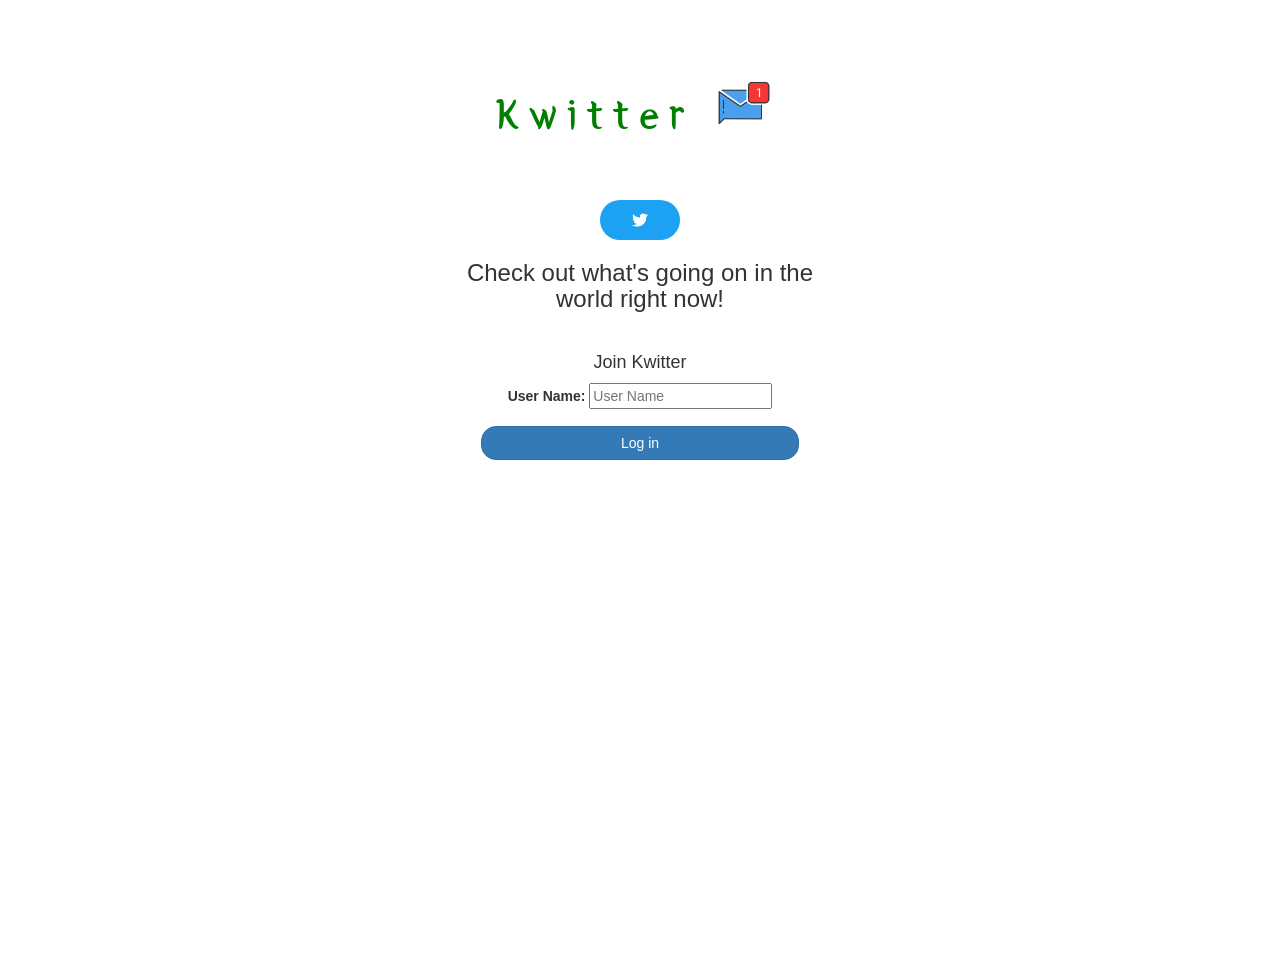
<file: index.html>
<html>
<head>
	<title>Kwitter Login</title>
<link href="https://fonts.googleapis.com/css?family=Yeon+Sung&display=swap" rel="stylesheet"><meta name="viewport" content="width=device-width, initial-scale=1">

<link rel="stylesheet" href="https://maxcdn.bootstrapcdn.com/bootstrap/3.4.0/css/bootstrap.min.css">
<script src="https://ajax.googleapis.com/ajax/libs/jquery/3.4.1/jquery.min.js"></script>
<script src="https://maxcdn.bootstrapcdn.com/bootstrap/3.4.0/js/bootstrap.min.js"></script>

<link rel="stylesheet" type="text/css" href="kwitter.css">
<script src="kwitter.js"></script>
</head>
<body>
<center>
	<h1 class="header">	
		Kwitter	<sup>
	<img src="m2.png">
	</sup>
</h1>
	<div class="col-lg-4 col-md-6 col-sm-6 col-xs-11 login_div">
	<img src="Twitter Logo.png" class="logo">
		<h3 >Check out what's going on in the world right now!</h3>
		<br>
		<h4 >Join Kwitter</h4>
		<div class="form-group">
		  <label >User Name:</label>
		  <input type="text" class="from-control" id="user_name" placeholder="User Name">

		</div>
		<button id="login_button" class="btn btn-primary" onclick="addUser()">Log in</button>
		<br><br>
	</div>
</center>
</body>
</html>
</file>
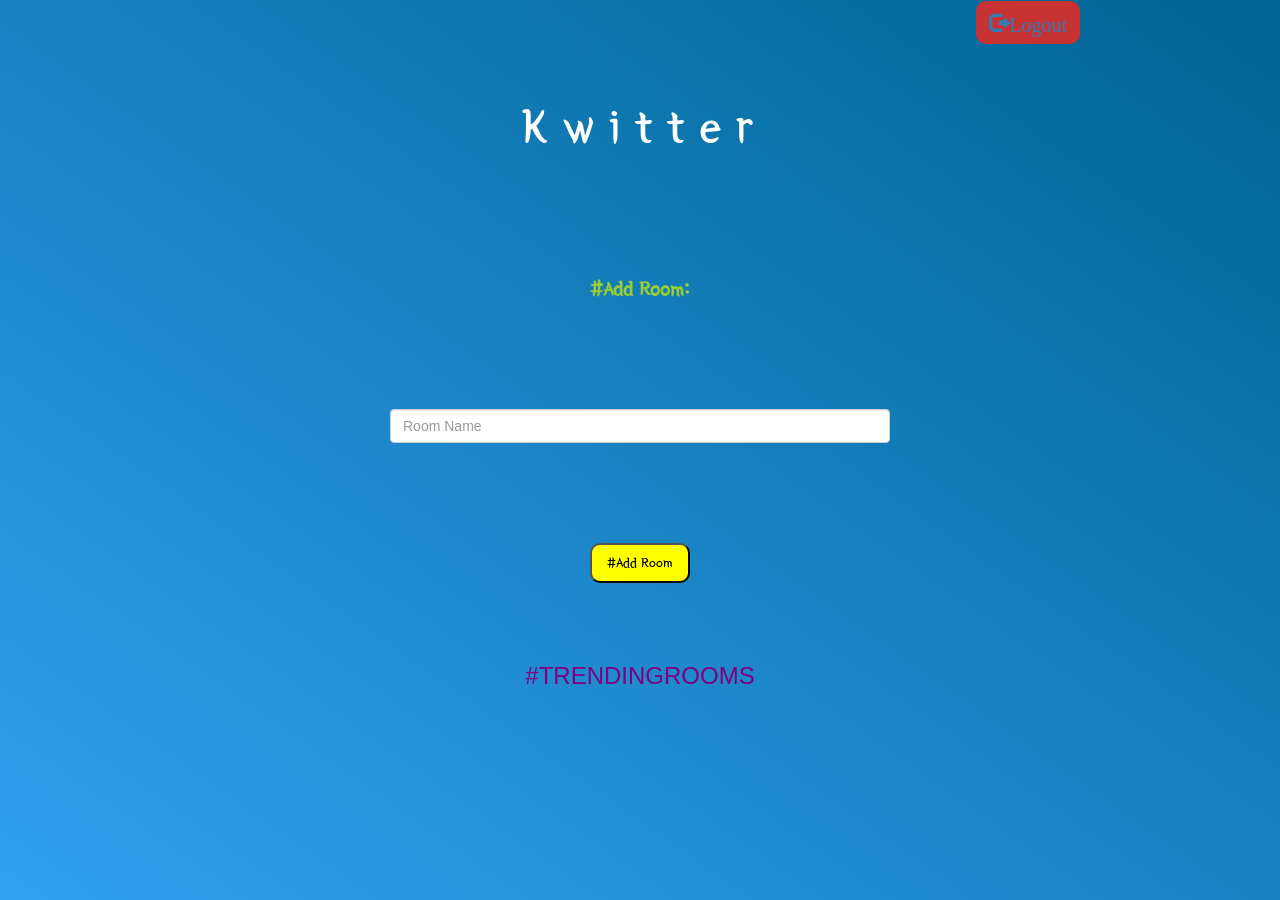
<file: kwitter_room.html>
<html>
<head>
	<title>Kwitter Game</title>
<link href="https://fonts.googleapis.com/css?family=Yeon+Sung&display=swap" rel="stylesheet"><meta name="viewport" content="width=device-width, initial-scale=1">

<link rel="stylesheet" href="https://maxcdn.bootstrapcdn.com/bootstrap/3.4.0/css/bootstrap.min.css">
<script src="https://ajax.googleapis.com/ajax/libs/jquery/3.4.1/jquery.min.js"></script>
<script src="https://maxcdn.bootstrapcdn.com/bootstrap/3.4.0/js/bootstrap.min.js"></script>

<link rel="stylesheet" type="text/css" href="kwitter_room.css">
<script src="kwitter_room.js"></script>
</head>
<body>
    <button id="logout" class="glyphicon glyphicon-log-out btn btn-link" style="background-color:rgb(201,50, 50); border-radius: 10px;">Logout</button>
<center>
    <br> <br> <br> <br> 
    <h1>K w i t t e r</h1>
    <h2 id="user_name" style="color: yellow;"></h2>
    <br> <br>
    <div class="form-group input_div_room_page">
        <label style="font-size: 20px; font-family: Yeon Sung; color: yellowgreen;">#Add Room:</label>
    <input type="text" id="room_name" class="form-control" placeholder="Room Name">
    <button id="addRoom" onclick="addRoom()">#Add Room</button>  
    <br><br><br><br>
    <h3 style="color:purple;">#TRENDINGROOMS</h3>

		<div id="output"></div> 
</center>
</body>
</html>
</file>
<file: kwitter.css>
html, body
{
  height: 100%;
  margin: 0;
}

body
{
background-image: url("https://us.123rf.com/450wm/tatahnka/tatahnka1902/tatahnka190200076/118221052-left-hand-holding-smartphone-with-pink-and-blue-colors-message-clouds-european-handle-mobile-phone-w.jpg?ver=6");
}

.header
{
	color:green;
	font-family: 'Yeon Sung';
	font-size: 45px;
	letter-spacing: 10px;
	margin-top: 80px;
}
.header img
{
	width: 80px;margin-left: -15px;
}

.login_div
{
	background: rgba(255,255,255,0.8);float: none;border-radius: 15px;
}

.logo
{
	width: 80px;margin-top: 30px;border-radius: 40px;
}

#login_button
{
	width: 80%;border-radius: 15px;
}

.room_name
{
	cursor: pointer;
	font-size: 20px;
}


#logout
{
	font-size: 20px; float: right;
}


#output
{
	padding: 10px; width:80%;background: rgba(255,255,255,0.8);border-radius: 15px;
}

.input_div_room_page
{
	width: 80%;
}

.input_div label
{
	color: white;font-size: 20px;
}


.input_div_message_page
{
	position: fixed;bottom: 0px;width: 100%;background: rgba(255,255,255,0.8);
}
.input_div_message_page label
{
	color: black;
}
.input_div_message_page #msg
{
	width: 80%;
}
.input_div_message_page button
{
	margin-top: 15px;
	width: 50%; 
}
.color_white
{
	color: white
}

.user_tick
{
	width:20px;
}
.message_h4
{
	padding-left:5px;color:grey;
}
</file>
<file: kwitter_room.css>
html, body
{
  height: 100%;
  margin: 0;
  text-align: center;
}

#logout
{
	font-size: 20px; 
	float: right;
    margin-right: 200px;
    margin-bottom: 100px;
}

h2
{
	color: yellow;
	font-family: 'Yeon Sung';
	font-size: 45px;
	letter-spacing: 10px;
	margin-top: 80px;
}

body
{
	background-image: linear-gradient(to right top, #33a0f1, #2591d9, #1882c1, #0a73aa, #006494);
}

#addRoom{
	margin-top: 100px;
	background-color: yellow;
	color: black;
	height: 40px;
	width: 100px;
	border-radius: 10px;
	font-family: 'Yeon Sung';
}

#room_name
{
	width: 500px;
	margin-top: 100px;
}

h1
{
	color: white;
	font-family: 'Yeon Sung';
	font-size: 50px;
	margin-left: 300px;
}
</file>
